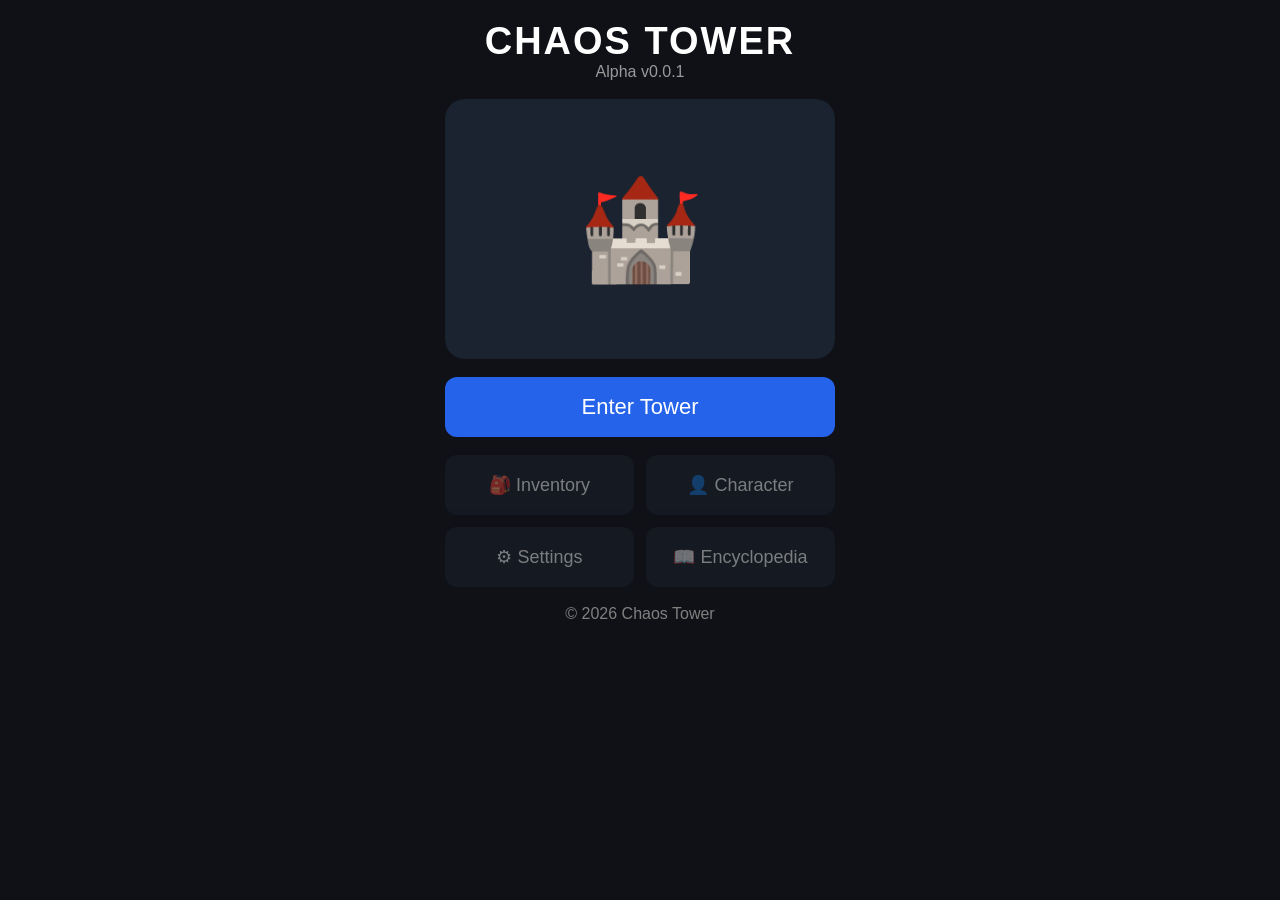
<file: index.html>
<!DOCTYPE html>
<html lang="en">

<head>

    <meta charset="UTF-8">

    <meta name="viewport"
          content="width=device-width, initial-scale=1.0">

    <title>Chaos Tower</title>

    <link rel="stylesheet" href="style.css">

</head>

<body>

<div class="container">

    <!-- Game Title -->
    <header>

        <h1>CHAOS TOWER</h1>

        <p class="version">
            Alpha v0.0.1
        </p>

    </header>

    <!-- Tower Background -->
    <section class="background">

        <!-- Placeholder until artwork is ready -->
        <div class="tower">
            🏰
        </div>

    </section>

    <!-- Main Button -->
    <section>

        <button id="enterBtn">

            Enter Tower

        </button>

    </section>

    <!-- Menu -->
    <section class="menu">

        <button disabled>

            🎒 Inventory

        </button>

        <button disabled>

            👤 Character

        </button>

        <button disabled>

            ⚙ Settings

        </button>

        <button disabled>

            📖 Encyclopedia

        </button>

    </section>

    <!-- Footer -->
    <footer>

        <p class="copyright">

            © 2026 Chaos Tower

        </p>

    </footer>

</div>

<script src="script.js"></script>

</body>

</html>
</file>
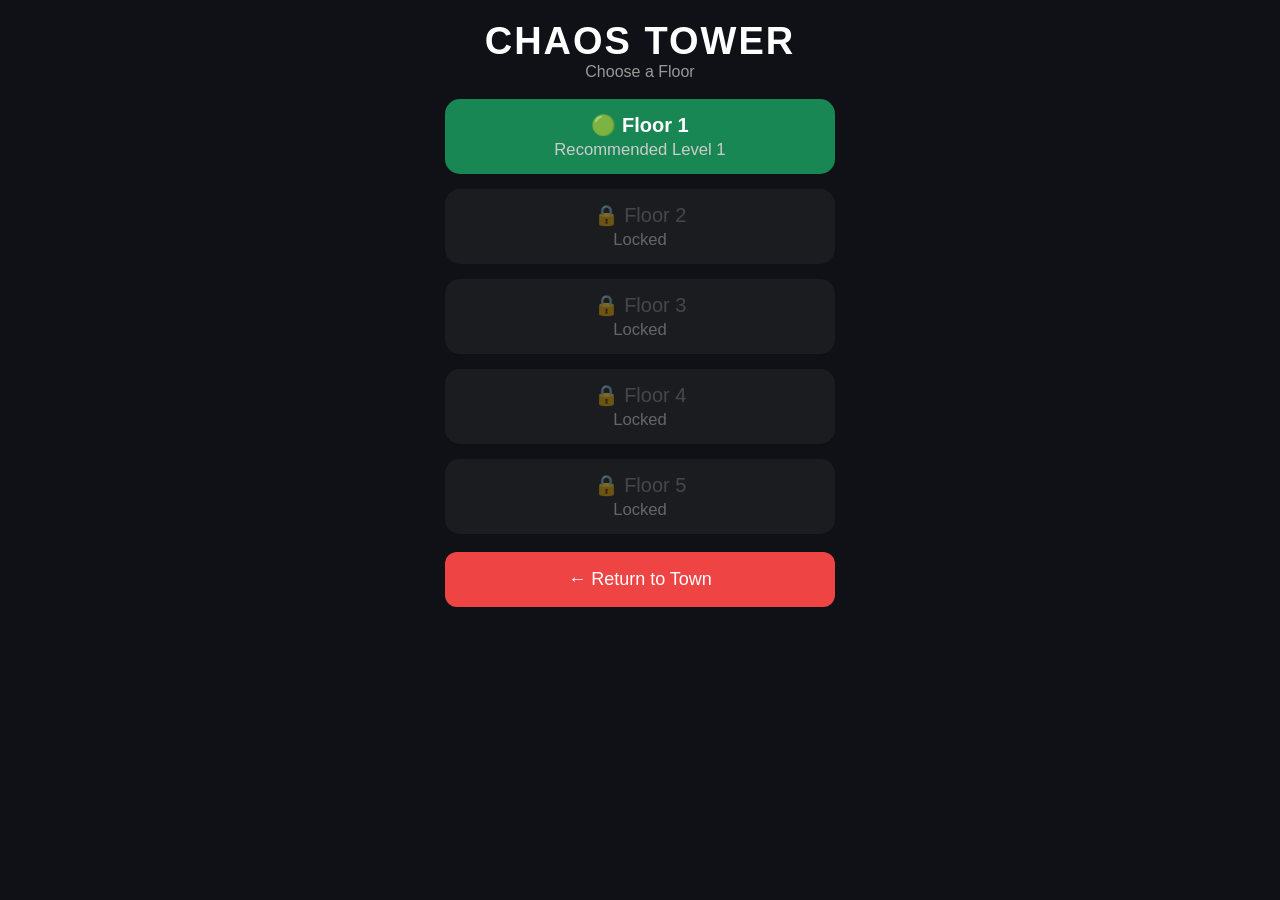
<file: tower.html>
<!DOCTYPE html>
<html lang="en">

<head>

    <meta charset="UTF-8">

    <meta name="viewport"
          content="width=device-width, initial-scale=1.0">

    <title>Chaos Tower - Floors</title>

    <link rel="stylesheet" href="style.css">

</head>

<body>

<div class="container">

    <!-- Page Title -->
    <header>

        <h1>CHAOS TOWER</h1>

        <p class="version">
            Choose a Floor
        </p>

    </header>

    <!-- Floor List -->
    <section class="floorList">

        <button class="floor unlocked" id="floor1">

            <strong>🟢 Floor 1</strong>

            <br>

            <small>Recommended Level 1</small>

        </button>

        <button class="floor locked" disabled>

            🔒 Floor 2

            <br>

            <small>Locked</small>

        </button>

        <button class="floor locked" disabled>

            🔒 Floor 3

            <br>

            <small>Locked</small>

        </button>

        <button class="floor locked" disabled>

            🔒 Floor 4

            <br>

            <small>Locked</small>

        </button>

        <button class="floor locked" disabled>

            🔒 Floor 5

            <br>

            <small>Locked</small>

        </button>

    </section>

    <!-- Return Button -->
    <button id="backBtn">

        ← Return to Town

    </button>

</div>

<script src="script.js"></script>

</body>

</html>
</file>
<file: style.css>
/* ==========================================
   CHAOS TOWER
   STYLE.CSS
   Alpha v0.0.1
========================================== */

/* ---------- RESET ---------- */

*{
    margin:0;
    padding:0;
    box-sizing:border-box;
}

/* ---------- BODY ---------- */

body{

    background:#0f1117;

    color:white;

    font-family:Arial, Helvetica, sans-serif;

    display:flex;

    justify-content:center;

    min-height:100vh;
}

/* ---------- CONTAINER ---------- */

.container{

    width:100%;

    max-width:430px;

    min-height:100vh;

    padding:20px;

    display:flex;

    flex-direction:column;

    gap:18px;
}

/* ---------- TEXT ---------- */

h1{

    text-align:center;

    font-size:38px;

    letter-spacing:2px;
}

h2{

    text-align:center;
}

.version{

    text-align:center;

    color:#999;
}

small{

    color:#cccccc;
}

/* ---------- BACKGROUND ---------- */

.background{

    height:260px;

    background:#1b2330;

    border-radius:20px;

    display:flex;

    justify-content:center;

    align-items:center;
}

.tower{

    font-size:100px;
}

/* ---------- BUTTON ---------- */

button{

    border:none;

    border-radius:12px;

    cursor:pointer;

    font-size:18px;

    transition:.2s;
}

button:hover{

    transform:scale(1.02);
}

button:disabled{

    opacity:.45;

    cursor:default;
}

/* ---------- HOME ---------- */

#enterBtn{

    width:100%;

    height:60px;

    background:#2563eb;

    color:white;

    font-size:22px;
}

.menu{

    display:grid;

    grid-template-columns:1fr 1fr;

    gap:12px;
}

.menu button{

    height:60px;

    background:#1b2330;

    color:white;
}

.copyright{

    text-align:center;

    color:gray;

    margin-top:auto;
}

/* ---------- FLOOR PAGE ---------- */

.floorList{

    display:flex;

    flex-direction:column;

    gap:15px;
}

.floor{

    height:75px;

    border-radius:15px;

    font-size:20px;
}

.unlocked{

    background:#198754;

    color:white;
}

.locked{

    background:#2b2b2b;

    color:#888;
}

#backBtn{

    width:100%;

    height:55px;

    background:#ef4444;

    color:white;
}

/* ---------- CARD ---------- */

.card{

    background:#1b2330;

    border-radius:18px;

    padding:18px;

    text-align:center;

    box-shadow:0 5px 15px rgba(0,0,0,.35);
}

/* ---------- MONSTER IMAGE ---------- */

.monsterImg{

    width:220px;

    height:220px;

    object-fit:contain;

    display:block;

    margin:auto;
}

/* ---------- HP BAR ---------- */

.bar{

    width:100%;

    height:18px;

    background:#333;

    border-radius:20px;

    overflow:hidden;

    margin:12px 0;
}

#enemyHpBar{

    width:100%;

    height:100%;

    background:#ef4444;

    transition:.3s;
}

#playerHpBar{

    width:100%;

    height:100%;

    background:#22c55e;

    transition:.3s;
}

#playerExpBar{

    width:0%;

    height:100%;

    background:#3b82f6;

    transition:.3s;
}
/* ---------- PLAYER STATS ---------- */

.stats{

    display:grid;

    grid-template-columns:repeat(2,1fr);

    gap:8px;

    margin-top:12px;

    text-align:left;
}

.stats span{

    background:#273244;

    padding:8px;

    border-radius:8px;

    text-align:center;
}

/* ---------- ACTION BUTTONS ---------- */

.actions{

    display:grid;

    grid-template-columns:1fr 1fr;

    gap:12px;
}

.actions button{

    height:60px;

    color:white;

    font-size:18px;
}

.attack{

    background:#2563eb;
}

.heavy{

    background:#ea580c;
}

.inventory{

    background:#7c3aed;
}

.run{

    background:#6b7280;
}

/* ---------- BATTLE LOG ---------- */

#battleLog{

    background:#1b2330;

    border-radius:15px;

    padding:15px;

    height:180px;

    overflow-y:auto;

    text-align:left;

    box-shadow:0 5px 15px rgba(0,0,0,.35);
}

#battleLog p{

    margin-bottom:8px;
}

/* ---------- SCROLLBAR ---------- */

#battleLog::-webkit-scrollbar{

    width:6px;
}

#battleLog::-webkit-scrollbar-thumb{

    background:#555;

    border-radius:10px;
}

/* ---------- MOBILE ---------- */

@media(max-width:430px){

    h1{

        font-size:32px;
    }

    .monsterImg{

        width:180px;

        height:180px;
    }

    .actions button{

        font-size:16px;
    }
}
</file>
